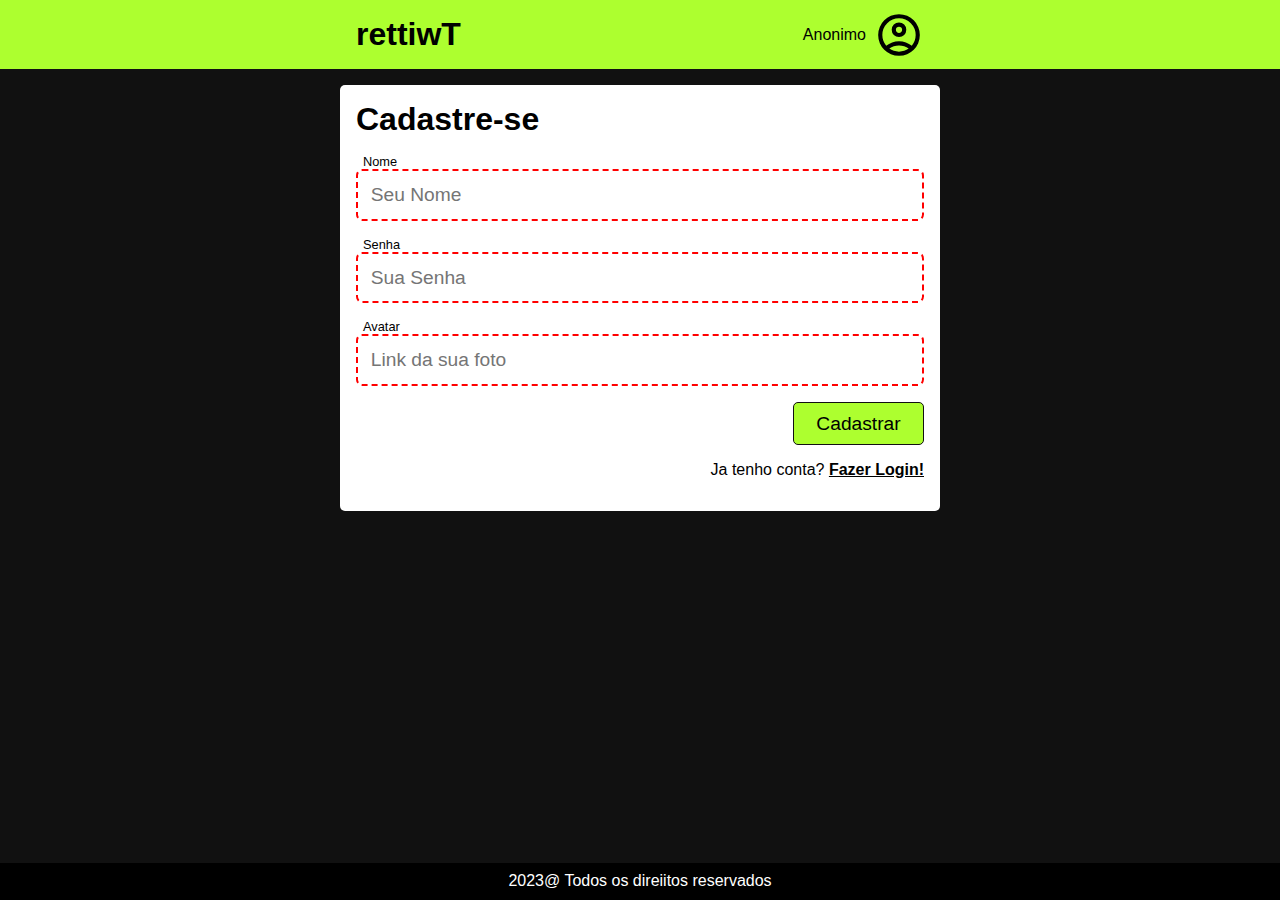
<file: cadastro.html>
<!DOCTYPE html>
<html lang="pt-BR">
  <head>
    <meta charset="UTF-8" />
    <meta name="viewport" content="width=device-width, initial-scale=1.0" />
    <link rel="stylesheet" href="css/style.css" />
    <title>rettiwT</title>
  </head>
  <body>
    <header>
      <div class="header flex aling-center justify-between">
          <h1 class="logo"><a href="/rettiwT/">rettiwT</a></h1>
        <div class="usuario flex aling-center justify-center">
          <div class="nome">Anonimo</div>
          <div class="avatar"><img src="./assets/account_circle.svg" alt="User Anonimo"></div>
        </div>
      </div>
    </header>

    <main>
      <div class="container">
        <section>
          <form action="#" id="formNewUser" class="form flex justify-center">
            <h1>Cadastre-se</h1>
            <div class="inputContent">
              <label for="name">Nome</label>
              <input type="text" name="name" id="name" placeholder="Seu Nome" required>
            </div>
            <div class="inputContent">
              <label for="password">Senha</label>
              <input type="password" name="password" id="password" placeholder="Sua Senha" required>
            </div>
            <div class="inputContent">
              <label for="avatar">Avatar</label>
              <input type="text" name="avatar" id="avatar" placeholder="Link da sua foto">
            </div>
            <button type="submit">Cadastrar</button>

            <p>Ja tenho conta? <a href="./">Fazer Login!</a></p>

            <div class="userExist"></div>
          </form>
        </section>
      </div>
    </main>

    <footer><p><span class="dataAno">2023</sp>@ Todos os direiitos reservados</p></footer>

    <script src="js/cadastro.js"></script>
  </body>
</html>
</file>
<file: css/style.css>
:root {
  --clr-primary: greenyellow;
}

* {
  margin: 0;
  padding: 0;
  box-sizing: border-box;
  font-family: sans-serif;
}
/* SCROLL BAR */
::-webkit-scrollbar {
  width: 0.6rem;
  border-radius: 0.5rem;
  background-color: rgb(var(--clr-text));
}

::-webkit-scrollbar-thumb {
  border-radius: 0.2rem;
  background-color: #fff;
}

::-webkit-scrollbar-thumb:hover {
  background-color: var(--clr-primary);
}

a {
  color: inherit;
  font-weight: 700;
}

.flex {
  display: flex;
}

.aling-center {
  align-items: center;
}

.justify-center {
  justify-content: center;
}

.justify-between {
  justify-content: space-between;
}
.flex-col {
  flex-direction: column;
}

body {
  display: grid;
  grid-template-rows: max-content 1fr max-content;
  min-height: 100dvh;

  background-color: #111;
}

.container {
  margin: 0 1rem;
}
header {
  background-color: var(--clr-primary);
}

.header {
  max-width: 600px;
  margin: 0 auto;
  padding: 0.6rem 1rem;
}

.logo a {
  text-decoration: none;
}

.usuario {
  text-transform: capitalize;
  gap: 0.5rem;
  cursor: pointer;
}
.avatar {
  width: 50px;
  height: 50px;
  border-radius: 50%;
  overflow: hidden;
}
.avatar img {
  width: 100%;
  height: 100%;
  object-fit: cover;
}
section {
  max-width: 600px;
  margin: 0 auto;
}

.form textarea {
  font-size: 1.2rem;
  padding: 1rem;
  width: 100%;
  border: none;
  resize: none;
  border-radius: 5px;
}
#formCreate {
  position: relative;
  padding: 0;
}
#formCreate button {
  position: absolute;
  bottom: 1rem;
  right: 1rem;
  border: none;
}

.form {
  display: flex;
  flex-direction: column;
  align-items: flex-end;
  gap: 1rem;
  max-width: 600px;
  margin: 1rem auto;
  padding: 1rem;
  background-color: white;
  border-radius: 5px;
}

.form h1 {
  font-size: 2rem;
  text-align: start;
  width: 100%;
}

.inputContent {
  display: flex;
  flex-direction: column;
  width: 100%;
}
label {
  font-size: 0.8rem;
  margin-left: 7px;
}
input {
  font-size: 1.2rem;
  width: 100%;
  padding: 0.8rem 0.8rem;
  border-radius: 0.4rem;
  border: 1px solid #111;
}

input,
textarea:invalid {
  border: 2px dashed red;
}

button {
  font-size: 1.2rem;
  padding: 0.6rem 1.4rem;
  background-color: var(--clr-primary);
  border: 1px solid #111;
  border-radius: 5px;
  cursor: pointer;
}
.modal[data-modal='false'] {
  display: none;
}

.modal[data-modal='true'] {
  display: block;
  position: fixed;
  top: 0;
  left: 0;
  width: 100%;
  height: 100%;
  display: flex;
  align-items: center;
  justify-content: center;
  background-color: rgba(0, 0, 0, 0.9);
}

.listItens {
  display: flex;
  flex-direction: column;
  max-width: 600px;
  margin: 2rem auto;
  gap: 2rem;

  list-style: none;
}

.listItens li {
  position: relative;
  background-color: white;
  padding: 1.5rem 1rem 1rem;
  border-radius: 5px;
}

.listItens p {
  font-size: 1.1rem;
  letter-spacing: 0.04rem;
  line-height: 1.4;
}

.userPost {
  display: flex;
  align-items: center;
  gap: 1rem;
  position: absolute;
  top: -1rem;
  left: 1rem;
  font-style: italic;
  padding: 0.2rem 0.6rem;
  background-color: var(--clr-primary);
  border-radius: 4px;
  border: 2px solid #fff;
}

.userPost .avatar {
  width: 25px;
  height: 25px;
}
.listItens .btns {
  position: absolute;
  top: -0.6rem;
  right: 1rem;
}
.listItens .btns button {
  padding: 0.2rem 0.4rem;
  font-size: 0.8rem;
  border: 2px solid #fff;
}

footer {
  display: flex;
  align-items: center;
  justify-content: center;
  padding: 0.6rem;
  color: white;
  background-color: black;
}
</file>
